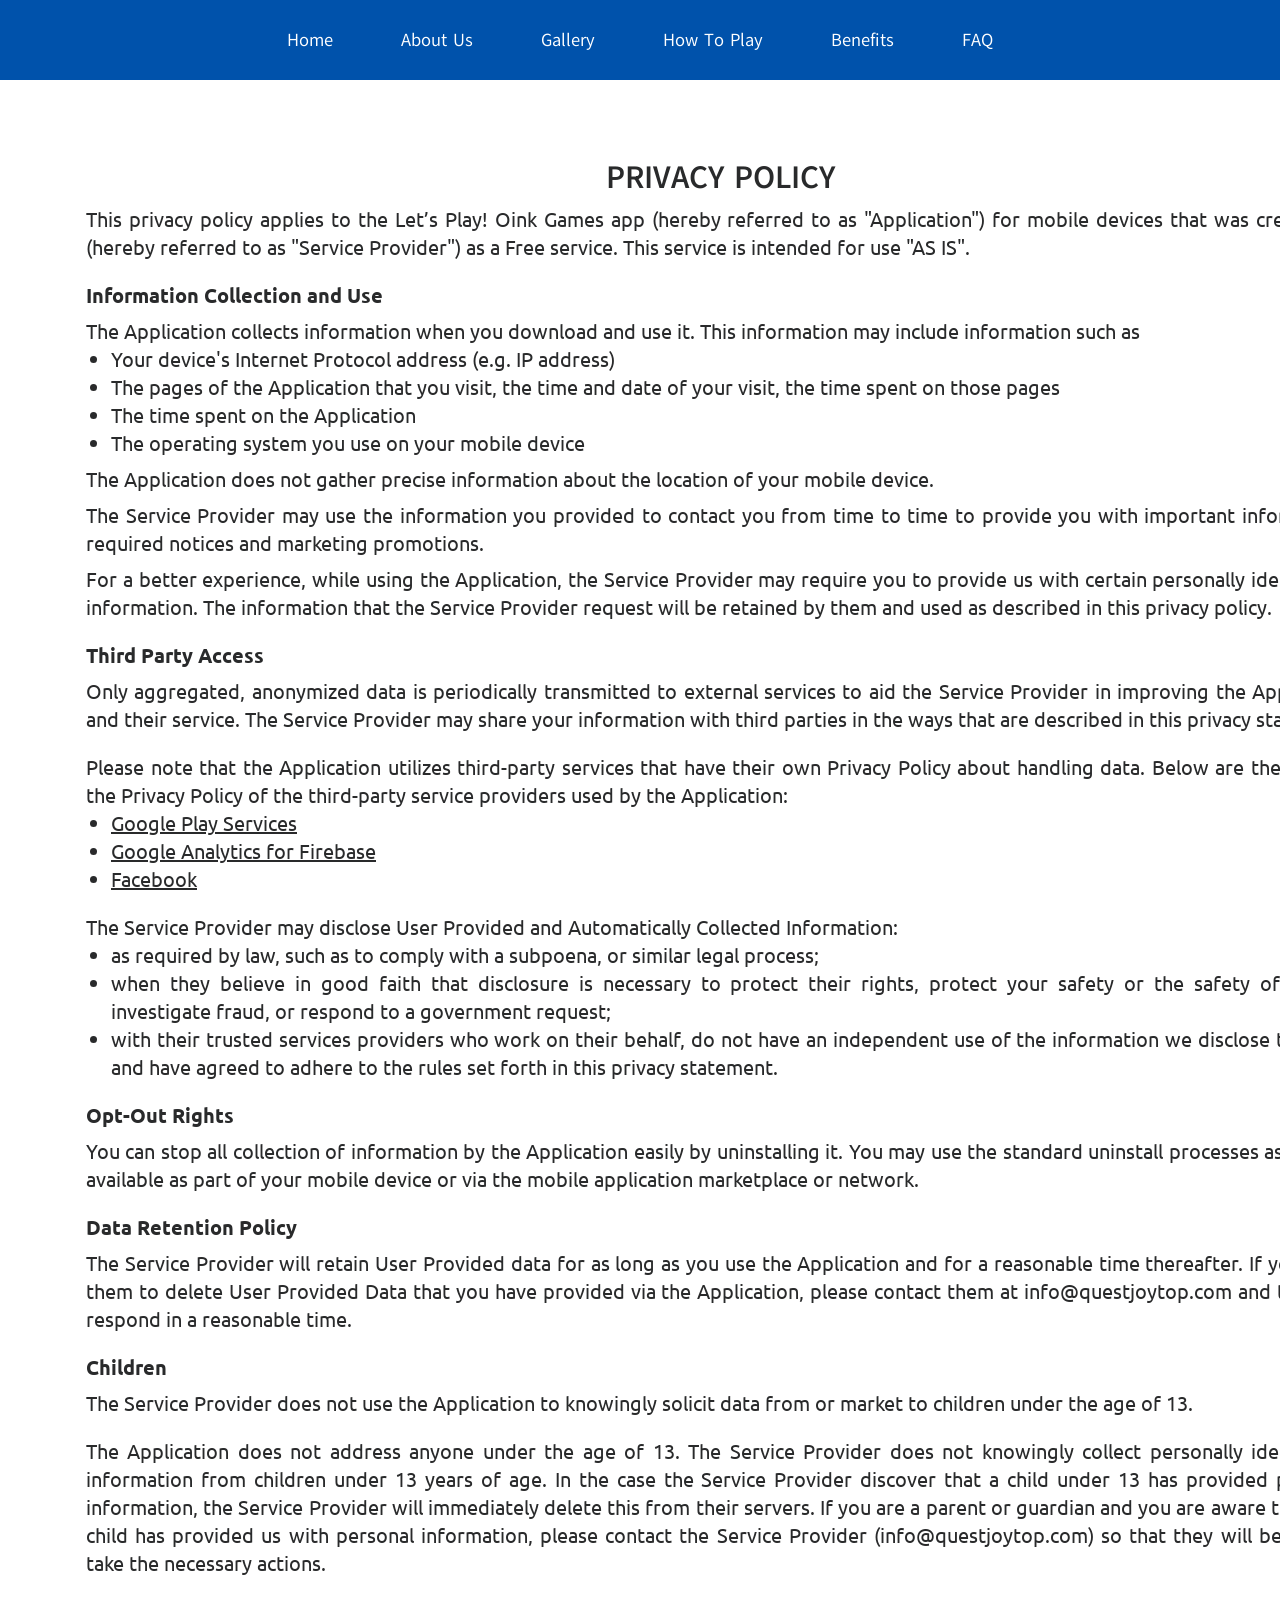
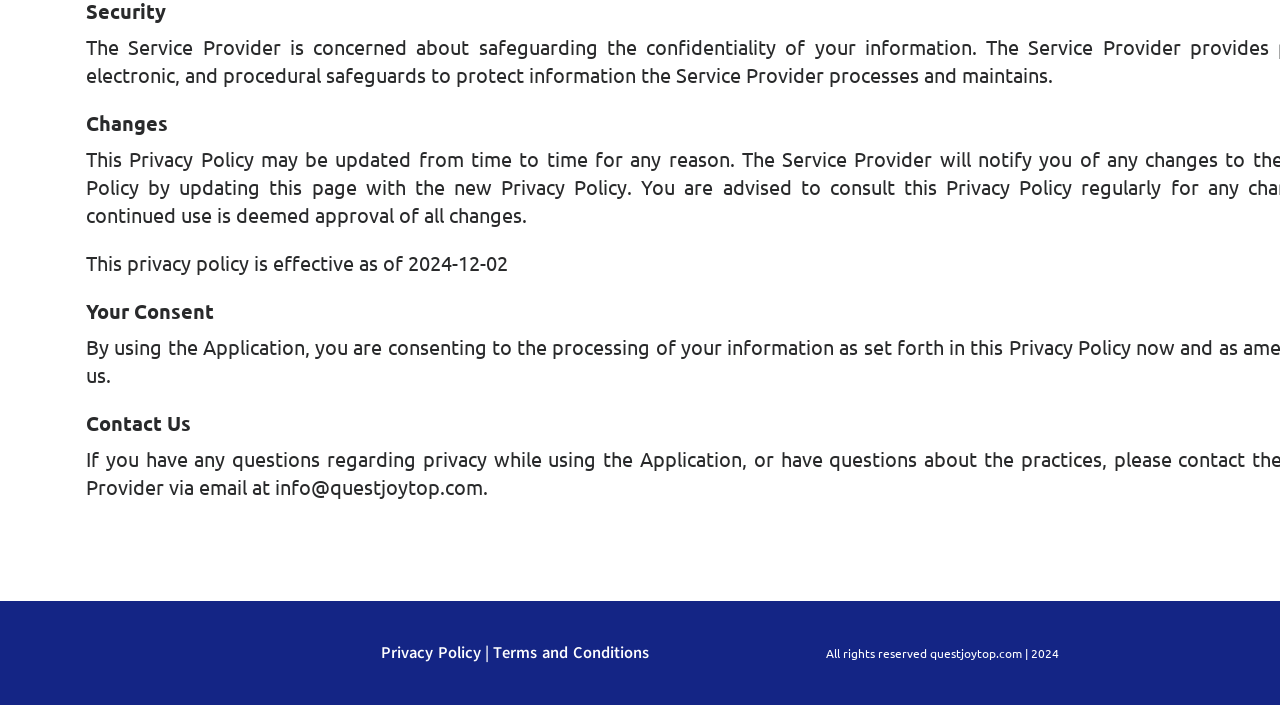
<file: policy.html>
<!DOCTYPE html>
<html lang="en">
  <head>
    <meta charset="UTF-8" />
    <meta name="viewport" content="width=device-width, initial-scale=1.0" />
    <title>Let’s Play! Oink Games</title>
    <link rel="icon" href="img/Fav B.jpg" />

    <link rel="stylesheet" type="text/css" href="slick/slick.css" />
    <link rel="stylesheet" href="css/main.css" />
    <link href="https://unpkg.com/aos@2.3.1/dist/aos.css" rel="stylesheet" />
  </head>

  <body class="back">
    <header class="header">
      <div class="header__background"></div>
      <nav class="navigation">
        <ul class="navigation__list">
          <li class="navigation__item">
            <a href="/" class="navigation__link">Home</a>
          </li>
          <li class="navigation__item">
            <a href="/#about" class="navigation__link">About us</a>
          </li>
          <li class="navigation__item">
            <a href="/#gallery" class="navigation__link">Gallery</a>
          </li>
          <li class="navigation__item">
            <a href="/#how" class="navigation__link">How to Play</a>
          </li>
          <li class="navigation__item">
            <a href="/#advantages" class="navigation__link">Benefits</a>
          </li>

          <li class="navigation__item">
            <a href="/#faq" class="navigation__link">FAQ</a>
          </li>
          <li class="navigation__item navigation__item-desk">
            <a href="terms.html" class="navigation__link">Terms & Conditions</a>
          </li>
          <li class="navigation__item navigation__item-desk">
            <a href="policy.html" class="navigation__link">Privacy policy</a>
          </li>
        </ul>

        <div class="header__button-wrapper policy-terms-header__button-wrapper">
          <a href="/" class="policy-terms-header__icon--menu"
            ><img href="/" alt=""
          /></a>

          <button type="button" class="header__icon-button" data-menu-button>
            <img
              class="header__icon header__icon--menu"
              src="img/header/Frame 64.png"
              alt=""
            />

            <img
              class="header__icon header__icon--close close"
              src="img/header/Frame 64 (1).png"
              alt=""
            />
          </button>
        </div>
      </nav>
    </header>

    <main class="policy">
      <section class="policy-terms">
        <p class="policy-terms-title">Privacy Policy</p>
        <div class="policy-terms-container">
          <p class="policy-terms-texts">
            This privacy policy applies to the Let’s Play! Oink Games app
            (hereby referred to as "Application") for mobile devices that was
            created by (hereby referred to as "Service Provider") as a Free
            service. This service is intended for use "AS IS".
          </p>
          <p class="policy-terms-text">Information Collection and Use</p>
          <p class="policy-terms-texts">
            The Application collects information when you download and use it.
            This information may include information such as
          </p>

          <ul class="terms-lists">
            <li>Your device's Internet Protocol address (e.g. IP address)</li>
            <li>
              The pages of the Application that you visit, the time and date of
              your visit, the time spent on those pages
            </li>
            <li>The time spent on the Application</li>
            <li>The operating system you use on your mobile device</li>
          </ul>
          <p class="policy-terms-texts">
            The Application does not gather precise information about the
            location of your mobile device.
          </p>
          <p class="policy-terms-texts">
            The Service Provider may use the information you provided to contact
            you from time to time to provide you with important information,
            required notices and marketing promotions.
          </p>
          <p class="policy-terms-texts">
            For a better experience, while using the Application, the Service
            Provider may require you to provide us with certain personally
            identifiable information. The information that the Service Provider
            request will be retained by them and used as described in this
            privacy policy.
          </p>
          <p class="policy-terms-text">Third Party Access</p>

          <p class="policy-terms-texts">
            Only aggregated, anonymized data is periodically transmitted to
            external services to aid the Service Provider in improving the
            Application and their service. The Service Provider may share your
            information with third parties in the ways that are described in
            this privacy statement.
          </p>

          <p class="policy-terms-text-one">
            Please note that the Application utilizes third-party services that
            have their own Privacy Policy about handling data. Below are the
            links to the Privacy Policy of the third-party service providers
            used by the Application:
          </p>
          <ul class="terms-lists">
            <li>
              <a
                class="email-link-color"
                href="https://policies.google.com/privacy"
                target="_blank"
                rel=""
                >Google Play Services
              </a>
            </li>
            <li>
              <a
                class="email-link-color"
                href="https://firebase.google.com/support/privacy"
                target="_blank"
                rel=""
                >Google Analytics for Firebase
              </a>
            </li>
            <li>
              <a
                class="email-link-color"
                href="https://www.facebook.com/about/privacy/update/printable"
                target="_blank"
                rel=""
                >Facebook
              </a>
            </li>
          </ul>

          <p class="policy-terms-text-one">
            The Service Provider may disclose User Provided and Automatically
            Collected Information:
          </p>
          <ul class="terms-lists">
            <li>
              as required by law, such as to comply with a subpoena, or similar
              legal process;
            </li>
            <li>
              when they believe in good faith that disclosure is necessary to
              protect their rights, protect your safety or the safety of others,
              investigate fraud, or respond to a government request;
            </li>
            <li>
              with their trusted services providers who work on their behalf, do
              not have an independent use of the information we disclose to
              them, and have agreed to adhere to the rules set forth in this
              privacy statement.
            </li>
          </ul>

          <h2 class="policy-terms-text">Opt-Out Rights</h2>
          <p class="policy-terms-texts">
            You can stop all collection of information by the Application easily
            by uninstalling it. You may use the standard uninstall processes as
            may be available as part of your mobile device or via the mobile
            application marketplace or network.
          </p>

          <h2 class="policy-terms-text">Data Retention Policy</h2>
          <p class="policy-terms-texts">
            The Service Provider will retain User Provided data for as long as
            you use the Application and for a reasonable time thereafter. If
            you'd like them to delete User Provided Data that you have provided
            via the Application, please contact them at info@questjoytop.com and
            they will respond in a reasonable time.
          </p>
          <h2 class="policy-terms-text">Children</h2>
          <p class="policy-terms-texts">
            The Service Provider does not use the Application to knowingly
            solicit data from or market to children under the age of 13.
          </p>

          <p class="policy-terms-text-one">
            The Application does not address anyone under the age of 13. The
            Service Provider does not knowingly collect personally identifiable
            information from children under 13 years of age. In the case the
            Service Provider discover that a child under 13 has provided
            personal information, the Service Provider will immediately delete
            this from their servers. If you are a parent or guardian and you are
            aware that your child has provided us with personal information,
            please contact the Service Provider (info@questjoytop.com) so that
            they will be able to take the necessary actions.
          </p>
          <h2 class="policy-terms-text">Security</h2>
          <p class="policy-terms-texts">
            The Service Provider is concerned about safeguarding the
            confidentiality of your information. The Service Provider provides
            physical, electronic, and procedural safeguards to protect
            information the Service Provider processes and maintains.
          </p>
          <h2 class="policy-terms-text">Changes</h2>
          <p class="policy-terms-texts">
            This Privacy Policy may be updated from time to time for any reason.
            The Service Provider will notify you of any changes to the Privacy
            Policy by updating this page with the new Privacy Policy. You are
            advised to consult this Privacy Policy regularly for any changes, as
            continued use is deemed approval of all changes.
          </p>

          <p class="policy-terms-text-one">
            This privacy policy is effective as of 2024-12-02
          </p>
          <h2 class="policy-terms-text">Your Consent</h2>
          <p class="policy-terms-texts">
            By using the Application, you are consenting to the processing of
            your information as set forth in this Privacy Policy now and as
            amended by us.
          </p>
          <h2 class="policy-terms-text">Contact Us</h2>
          <p class="policy-terms-texts">
            If you have any questions regarding privacy while using the
            Application, or have questions about the practices, please contact
            the Service Provider via email at
            <a class="email-link" href="mailto:info@questjoytop.com">
              info@questjoytop.com</a
            >.
          </p>
        </div>
      </section>
    </main>

    <footer class="footer">
      <div class="footer-wrapper">
        <a class="footer-text" href="policy.html">Privacy Policy </a>
        <a class="footer-text">|</a>
        <a class="footer-text" href="terms.html">Terms and Conditions</a>
      </div>
      <p class="footer-copyright">All rights reserved questjoytop.com | 2024</p>
    </footer>
    <script src="js/mobile-menu.js"></script>
  </body>
</html>
</file>
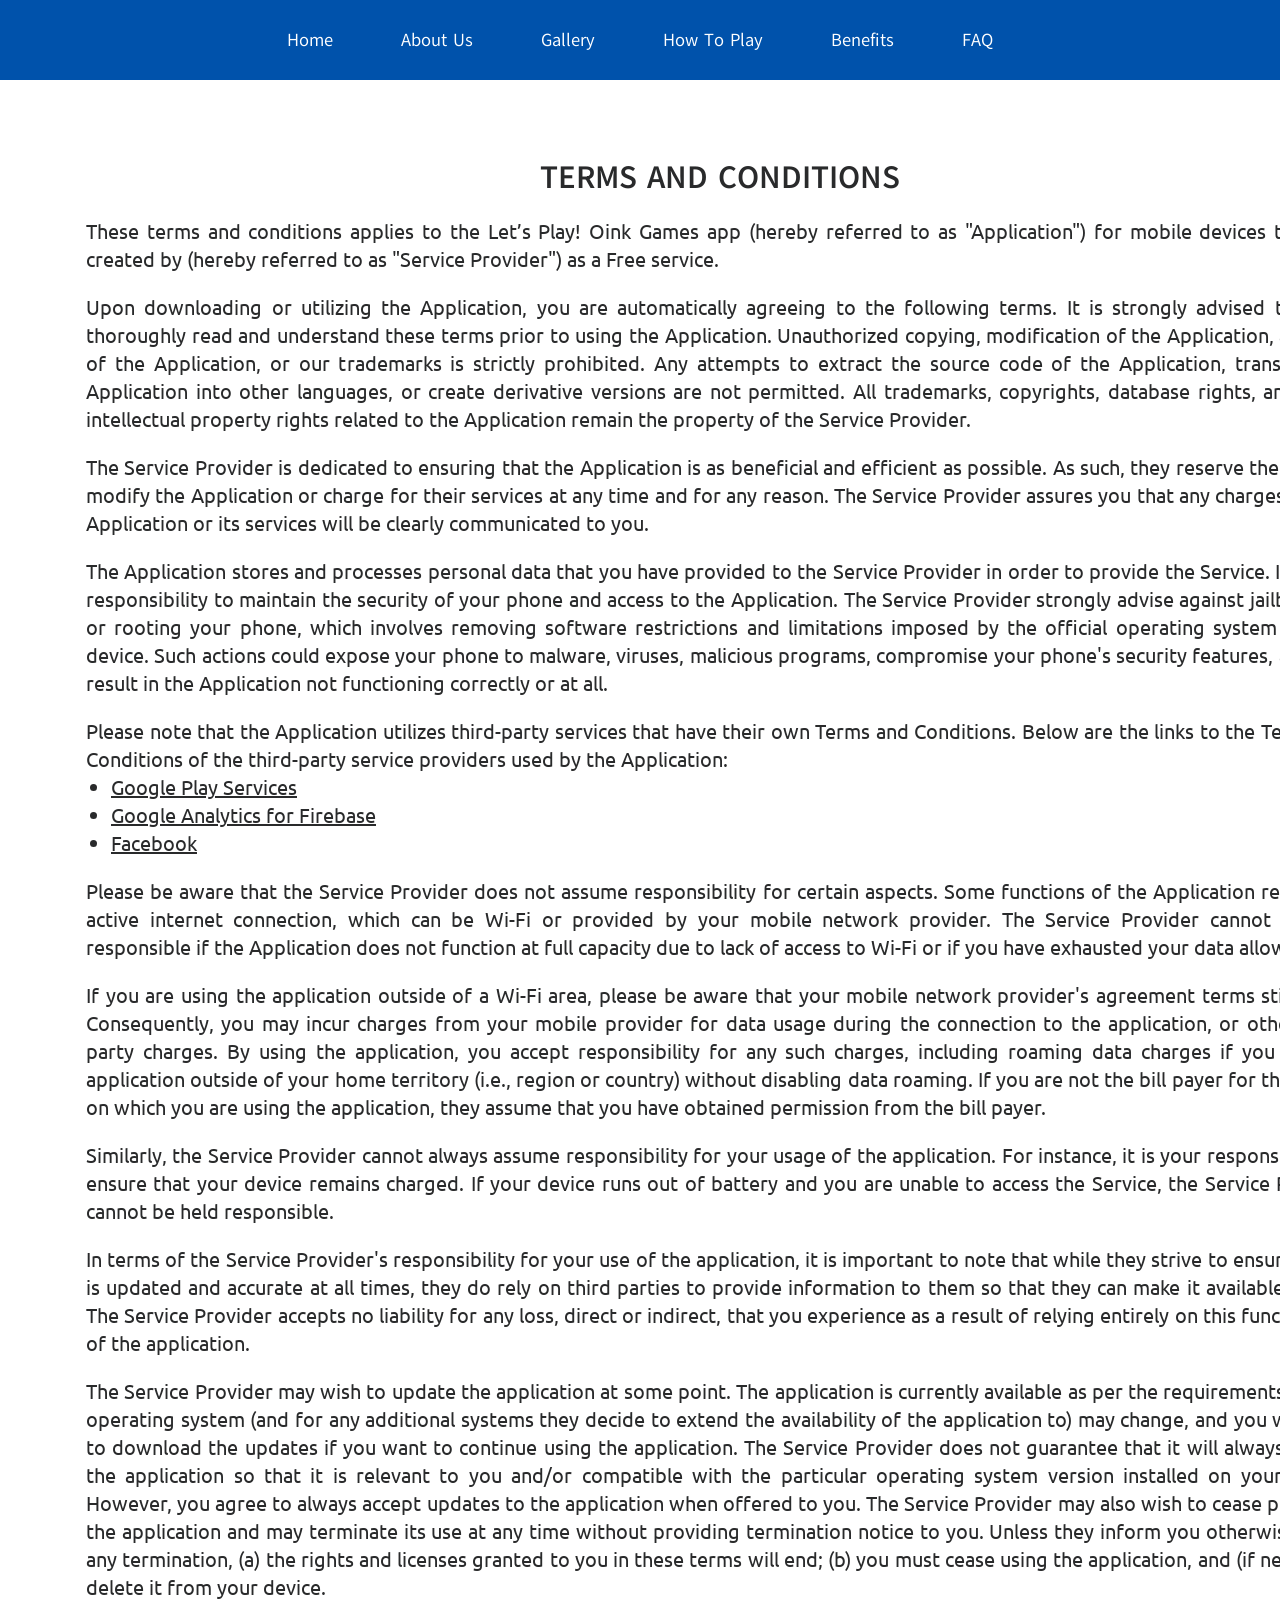
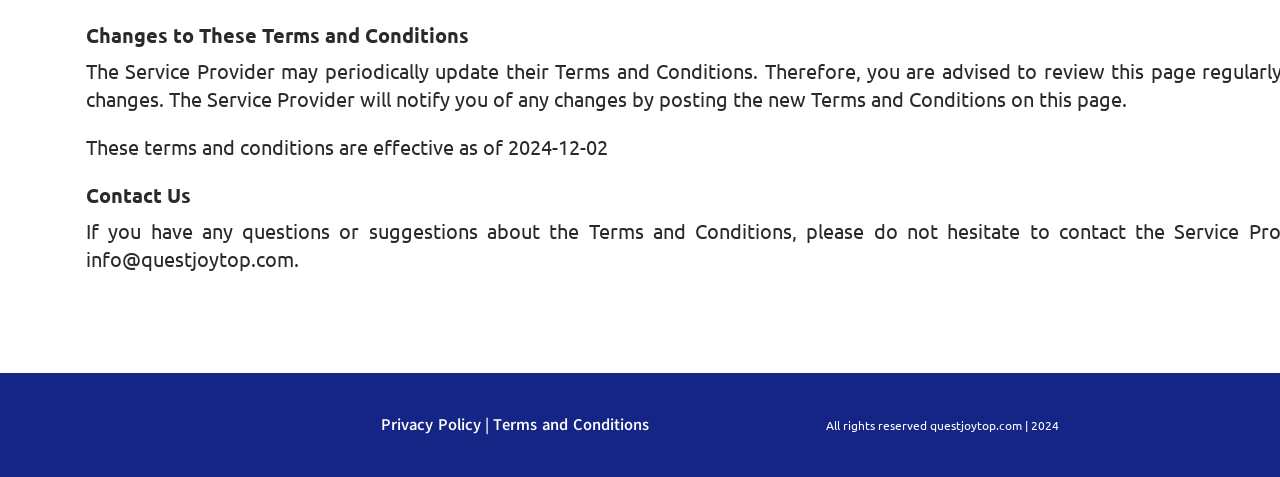
<file: terms.html>
<!DOCTYPE html>
<html lang="en">
  <head>
    <meta charset="UTF-8" />
    <meta name="viewport" content="width=device-width, initial-scale=1.0" />
    <title>Let’s Play! Oink Games</title>
    <link rel="icon" href="img/Fav B.jpg" />
    <link rel="stylesheet" type="text/css" href="slick/slick.css" />
    <link rel="stylesheet" href="css/main.css" />
    <link href="https://unpkg.com/aos@2.3.1/dist/aos.css" rel="stylesheet" />
  </head>

  <body class="back">
    <header class="header">
      <div class="header__background"></div>
      <nav class="navigation">
        <ul class="navigation__list">
          <li class="navigation__item">
            <a href="/" class="navigation__link">Home</a>
          </li>
          <li class="navigation__item">
            <a href="/#about" class="navigation__link">About us</a>
          </li>
          <li class="navigation__item">
            <a href="/#gallery" class="navigation__link">Gallery</a>
          </li>
          <li class="navigation__item">
            <a href="/#how" class="navigation__link">How to Play</a>
          </li>
          <li class="navigation__item">
            <a href="/#advantages" class="navigation__link">Benefits</a>
          </li>

          <li class="navigation__item">
            <a href="/#faq" class="navigation__link">FAQ</a>
          </li>
          <li class="navigation__item navigation__item-desk">
            <a href="terms.html" class="navigation__link">Terms & Conditions</a>
          </li>
          <li class="navigation__item navigation__item-desk">
            <a href="policy.html" class="navigation__link">Privacy policy</a>
          </li>
        </ul>

        <div class="header__button-wrapper policy-terms-header__button-wrapper">
          <a href="/" class="policy-terms-header__icon--menu"
            ><img href="/" alt=""
          /></a>

          <button type="button" class="header__icon-button" data-menu-button>
            <img
              class="header__icon header__icon--menu"
              src="img/header/Frame 64.png"
              alt=""
            />

            <img
              class="header__icon header__icon--close close"
              src="img/header/Frame 64 (1).png"
              alt=""
            />
          </button>
        </div>
      </nav>
    </header>

    <main>
      <section class="policy-terms">
        <h2 class="policy-terms-title">Terms and conditions</h2>

        <div class="policy-terms-container">
          <p class="policy-terms-text-one">
            These terms and conditions applies to the Let’s Play! Oink Games app
            (hereby referred to as "Application") for mobile devices that was
            created by (hereby referred to as "Service Provider") as a Free
            service.
          </p>

          <p class="policy-terms-text-one">
            Upon downloading or utilizing the Application, you are automatically
            agreeing to the following terms. It is strongly advised that you
            thoroughly read and understand these terms prior to using the
            Application. Unauthorized copying, modification of the Application,
            any part of the Application, or our trademarks is strictly
            prohibited. Any attempts to extract the source code of the
            Application, translate the Application into other languages, or
            create derivative versions are not permitted. All trademarks,
            copyrights, database rights, and other intellectual property rights
            related to the Application remain the property of the Service
            Provider.
          </p>

          <p class="policy-terms-text-one">
            The Service Provider is dedicated to ensuring that the Application
            is as beneficial and efficient as possible. As such, they reserve
            the right to modify the Application or charge for their services at
            any time and for any reason. The Service Provider assures you that
            any charges for the Application or its services will be clearly
            communicated to you.
          </p>
          <p class="policy-terms-text-one">
            The Application stores and processes personal data that you have
            provided to the Service Provider in order to provide the Service. It
            is your responsibility to maintain the security of your phone and
            access to the Application. The Service Provider strongly advise
            against jailbreaking or rooting your phone, which involves removing
            software restrictions and limitations imposed by the official
            operating system of your device. Such actions could expose your
            phone to malware, viruses, malicious programs, compromise your
            phone's security features, and may result in the Application not
            functioning correctly or at all.
          </p>
          <p class="policy-terms-text-one">
            Please note that the Application utilizes third-party services that
            have their own Terms and Conditions. Below are the links to the
            Terms and Conditions of the third-party service providers used by
            the Application:
          </p>
          <ul class="terms-lists">
            <li>
              <a
                class="email-link-color"
                href="https://policies.google.com/privacy"
                target="_blank"
                rel=""
                >Google Play Services
              </a>
            </li>
            <li>
              <a
                class="email-link-color"
                href="https://firebase.google.com/support/privacy"
                target="_blank"
                rel=""
                >Google Analytics for Firebase
              </a>
            </li>
            <li>
              <a
                class="email-link-color"
                href="https://www.facebook.com/about/privacy/update/printable"
                target="_blank"
                rel=""
                >Facebook
              </a>
            </li>
          </ul>

          <p class="policy-terms-text-one">
            Please be aware that the Service Provider does not assume
            responsibility for certain aspects. Some functions of the
            Application require an active internet connection, which can be
            Wi-Fi or provided by your mobile network provider. The Service
            Provider cannot be held responsible if the Application does not
            function at full capacity due to lack of access to Wi-Fi or if you
            have exhausted your data allowance.
          </p>

          <p class="policy-terms-text-one">
            If you are using the application outside of a Wi-Fi area, please be
            aware that your mobile network provider's agreement terms still
            apply. Consequently, you may incur charges from your mobile provider
            for data usage during the connection to the application, or other
            third-party charges. By using the application, you accept
            responsibility for any such charges, including roaming data charges
            if you use the application outside of your home territory (i.e.,
            region or country) without disabling data roaming. If you are not
            the bill payer for the device on which you are using the
            application, they assume that you have obtained permission from the
            bill payer.
          </p>

          <p class="policy-terms-text-one">
            Similarly, the Service Provider cannot always assume responsibility
            for your usage of the application. For instance, it is your
            responsibility to ensure that your device remains charged. If your
            device runs out of battery and you are unable to access the Service,
            the Service Provider cannot be held responsible.
          </p>

          <p class="policy-terms-text-one">
            In terms of the Service Provider's responsibility for your use of
            the application, it is important to note that while they strive to
            ensure that it is updated and accurate at all times, they do rely on
            third parties to provide information to them so that they can make
            it available to you. The Service Provider accepts no liability for
            any loss, direct or indirect, that you experience as a result of
            relying entirely on this functionality of the application.
          </p>

          <p class="policy-terms-text-one">
            The Service Provider may wish to update the application at some
            point. The application is currently available as per the
            requirements for the operating system (and for any additional
            systems they decide to extend the availability of the application
            to) may change, and you will need to download the updates if you
            want to continue using the application. The Service Provider does
            not guarantee that it will always update the application so that it
            is relevant to you and/or compatible with the particular operating
            system version installed on your device. However, you agree to
            always accept updates to the application when offered to you. The
            Service Provider may also wish to cease providing the application
            and may terminate its use at any time without providing termination
            notice to you. Unless they inform you otherwise, upon any
            termination, (a) the rights and licenses granted to you in these
            terms will end; (b) you must cease using the application, and (if
            necessary) delete it from your device.
          </p>
          <h2 class="policy-terms-text">
            Changes to These Terms and Conditions
          </h2>
          <p class="policy-terms-texts">
            The Service Provider may periodically update their Terms and
            Conditions. Therefore, you are advised to review this page regularly
            for any changes. The Service Provider will notify you of any changes
            by posting the new Terms and Conditions on this page.
          </p>

          <p class="policy-terms-text-one">
            These terms and conditions are effective as of 2024-12-02
          </p>
          <h2 class="policy-terms-text">Contact Us</h2>
          <p class="policy-terms-texts">
            If you have any questions or suggestions about the Terms and
            Conditions, please do not hesitate to contact the Service Provider
            at
            <a class="email-link" href="mailto:info@questjoytop.com"
              >info@questjoytop.com</a
            >.
          </p>
        </div>
      </section>
    </main>

    <footer class="footer">
      <div class="footer-wrapper">
        <a class="footer-text" href="policy.html">Privacy Policy </a>
        <a class="footer-text">|</a>
        <a class="footer-text" href="terms.html">Terms and Conditions</a>
      </div>
      <p class="footer-copyright">All rights reserved questjoytop.com | 2024</p>
    </footer>
    <script src="js/mobile-menu.js"></script>
  </body>
</html>
</file>
<file: css/main.css>
@import url("https://fonts.googleapis.com/css2?family=Akatab:wght@400;500;600;700;800;900&family=Ubuntu:ital,wght@0,300;0,400;0,500;0,700;1,300;1,400;1,500;1,700&display=swap");

:root {
}

* {
  -webkit-box-sizing: border-box;
  box-sizing: border-box;
}

html {
  scroll-behavior: smooth;
  background: #ffffff;
  color: #292a2b;
}

body {
  margin: 0;
}

h1,
h2,
h3,
h4,
h5,
h6,
p {
  margin: 0;
}

ul,
ol {
  margin: 0;
  padding: 0;
  list-style: none;
}

img {
  display: block;
  height: auto;
}

.list {
  list-style: none;
}

button,
a {
  cursor: pointer;
}

.visually-hidden {
  position: absolute;
  width: 1px;
  height: 1px;
  margin: -1px;
  border: 0;
  padding: 0;

  white-space: nowrap;
  clip-path: inset(100%);
  clip: rect(0 0 0 0);
  overflow: hidden;
}

.button:hover {
  scale: 120%;
}

.header {
  position: fixed;
  width: 100%;
  z-index: 5;
  -webkit-transition: background-color 0.3s ease;
  transition: background-color 0.3s ease;
}

.header.is-open .header__background {
  left: 0;
}
.header__button-wrapper {
  margin-left: auto;
}
.header__icon {
  display: none;
}

.header__icon-button {
  display: -webkit-box;
  display: -ms-flexbox;
  display: flex;
  background-color: transparent;
  border: none;
  border-radius: 50%;
}

.header__icon--menu {
  display: block;
}

.header__icon-button.is-open .header__icon--menu {
  display: none;
}

.header__icon-button.is-open .header__icon--close {
  display: block;
}

.header {
  position: fixed;
  width: 100%;
  z-index: 5;

  display: flex;
  height: 60px;
  backdrop-filter: blur(33px);

  background: #0052ab;
}
.header__background {
  position: absolute;
  top: 0;
  right: 0;
  bottom: 0;
  left: 100%;

  z-index: -1;
  -webkit-transition: left 0.3s ease;
  transition: left 0.3s ease;
  background: #0052ab;
}
.header.is-open .header__background {
  left: 0;
}
.header__button-wrapper {
  margin-right: auto;
  display: flex;
  align-items: center;
  justify-content: end;
}
.policy-terms-header__button-wrapper {
  margin-right: auto;
  display: flex;
  align-items: center;
  justify-content: space-between;
}
.header__icon {
  display: none;
}
.header__icon-button {
  display: flex;
  background-color: transparent;
  border: none;
  border-radius: 50%;
}

.header__icon--menu {
  display: block;
}

.header__icon-button.is-open .header__icon--menu {
  display: none;
}

.header__icon-button.is-open .header__icon--close {
  display: block;
}

.navigation {
  display: -ms-flexbox;
  -webkit-box-orient: vertical;
  -webkit-box-direction: normal;
  -ms-flex-direction: column;
  flex-direction: column;
  -webkit-box-align: center;
  -ms-flex-align: center;
  align-items: center;
  -webkit-box-flex: 1;
  -ms-flex: 1;
  flex: 1;
  padding: 16px;
  position: relative;
}

.navigation__list {
  display: flex;
  flex-direction: column;

  align-items: start;
  gap: 30px;
  top: 130px;
  position: absolute;
  top: 100%;
  right: -100%;
  width: 100%;
  height: 520px;
  -webkit-transition: 0.3s;
  transition: 0.3s;
  z-index: 999;

  padding: 40px;

  border-radius: 0px 0px;
  background: #0052ab;
}
.navigation__list.is-open {
  right: 0;
}
.navigation__link {
  font-family: Akatab;
  font-size: 20px;
  font-weight: 400;
  line-height: 28px;
  text-align: center;
  text-underline-position: from-font;
  text-decoration-skip-ink: none;

  text-transform: capitalize;
  text-decoration: none;
  color: #ffffff;
}
.navigation__link:hover,
.navigation__link:focus {
  font-family: Akatab;
  font-size: 20px;
  font-weight: 700;
  line-height: 28px;
  text-align: center;
  text-underline-position: from-font;
  text-decoration-skip-ink: none;
  padding-right: 20px;
  border-right: 4px solid #f5800c;
}
.header.is-open {
  background-color: transparent;
}
.navigation-img {
  display: none;
}
.header-title {
  width: 40px;
  height: 40px;
}

@media screen and (min-width: 1200px) {
  .navigation-img {
    display: flex;
  }
  .policy-terms-header__icon--menu {
    display: none;
  }
  .header-title {
    width: 40px;
    height: 40px;

    margin-right: 300px;
  }
  .header {
    width: 100%;

    height: 80px;
    padding: 28px 80px;
    display: flex;
    align-items: center;
    justify-content: center;

    z-index: 1000;

    border-radius: 0px 0px;
  }

  .header__background {
  }

  .header__icon-button {
    display: none;
  }

  .navigation {
    display: flex;

    flex-direction: row;

    flex: 1;
    padding: 0;

    width: 1440px;
    margin: auto;
  }
  .navigation__list {
    background-color: transparent;
    flex-direction: row;
    display: flex;
    position: static;
    width: 1440px;
    margin: auto;
    border: none;
    padding-block: 0;
    flex: 1;
    gap: 68px;
    height: 0px;
    display: flex;
    justify-content: center;
    align-items: center;
    justify-content: center;
  }

  .navigation__link {
    display: flex;

    font-family: Akatab;
    font-size: 18px;
    font-weight: 400;
    line-height: 28px;
    text-align: center;
    text-underline-position: from-font;
    text-decoration-skip-ink: none;
  }

  .header__icon-home-img {
    display: none;
  }
  .navigation__item-desk {
    display: none;
  }
}

.home {
  width: 375px;
  height: 853px;

  padding: 114px 10px 0;
  margin: auto;
  background-repeat: no-repeat;
  background-size: cover;
  background-position: center;
  background-image: url("/img/home/Block\ 1.png");
}

.home-title {
  margin: auto;
  width: 315px;
  height: 166px;
}
.home-text {
  font-family: Akatab;
  font-size: 24px;
  font-weight: 700;
  line-height: 32px;
  text-align: center;
  text-underline-position: from-font;
  text-decoration-skip-ink: none;

  padding: 2px 0 28px;
  color: #ffffff;
}
.home__google-button_link {
  display: flex;
  align-items: start;
  justify-content: center;
}

@media screen and (min-width: 1200px) {
  .home {
    width: 1440px;
    height: 728px;

    padding: 172px 0 0 86px;
    display: flex;
    flex-direction: column;
    align-items: start;
    background-repeat: no-repeat;
    background-size: cover;
    background-position: center;
    background-image: url("/img/home/Block\ 1\ \(1\).png");
  }

  .home-title {
    width: 620px;
    height: 326px;
  }
  .home-text {
    padding: 12px 0 56px;
    width: 559px;
    margin-left: 45.5px;
    font-family: Akatab;
    font-size: 28px;
    font-weight: 700;
    line-height: 32px;
    text-align: left;
    text-underline-position: from-font;
    text-decoration-skip-ink: none;
  }
  .home__google-button_link {
    display: flex;
    align-items: center;
    justify-content: center;
  }
}
.about {
  padding: 60px 20px 0;
  margin: auto;
  width: 375px;
  height: 626px;

  display: flex;
  flex-direction: column;
  align-items: start;
  background-repeat: no-repeat;
  background-size: cover;
  background-position: center;
  background-image: url("/img/about/About\ the\ Game.png");
}

.about-title {
  font-family: Akatab;
  font-size: 40px;
  font-weight: 900;
  line-height: 48px;
  text-align: center;
  text-underline-position: from-font;
  text-decoration-skip-ink: none;

  color: #c05200;
}

.about-text {
  font-family: Akatab;
  font-size: 16px;
  font-weight: 500;
  line-height: 24px;
  text-align: justify;
  text-underline-position: from-font;
  text-decoration-skip-ink: none;

  padding-top: 40px;
}
.about-text-bold {
  font-family: Akatab;
  font-size: 16px;
  font-weight: 700;
  line-height: 24px;

  text-underline-position: from-font;
  text-decoration-skip-ink: none;
}
@media screen and (min-width: 1200px) {
  .about {
    padding: 105px 94px 0 696px;
    margin: auto;
    width: 1440px;
    height: 509px;

    display: flex;
    flex-direction: column;

    background-repeat: no-repeat;
    background-size: cover;
    background-position: center;
    background-image: url("/img/about/About\ us.png");
  }
  .about-title {
    font-family: Akatab;
    font-size: 48px;
    font-weight: 900;
    line-height: 52px;
    text-align: center;
    text-underline-position: from-font;
    text-decoration-skip-ink: none;
  }

  .about-text {
    font-family: Akatab;
    font-size: 24px;
    font-weight: 500;
    line-height: 32px;
    text-align: left;
    text-underline-position: from-font;
    text-decoration-skip-ink: none;

    padding-top: 60px;
  }
  .about-text-bold {
    font-family: Akatab;
    font-size: 24px;
    font-weight: 900;
    line-height: 32px;
    text-align: left;
    text-underline-position: from-font;
    text-decoration-skip-ink: none;
  }
}
.advantages {
  width: 375px;
  height: 1024px;

  margin: auto;
  padding: 60px 40px 0px;
  background-repeat: no-repeat;
  background-size: cover;
  background-position: center;
  background-image: url("/img/advantages/Benefits.png");
}
.advantages-title {
  color: #ffffff;
}
.advantages-list {
  display: flex;
  flex-direction: column;
  gap: 40px;
  padding-top: 60px;
}
.advantages-item {
  width: 256px;
  height: 140px;
  margin: auto;
}
.advantages-item-img {
  margin: auto;
}

.advantages-item-text {
  font-family: Akatab;
  font-size: 32px;
  font-weight: 900;
  line-height: 40px;
  text-align: center;
  text-underline-position: from-font;
  text-decoration-skip-ink: none;

  color: #ffffff;
  padding: 8px 0;
}
.advantages-text-bold {
  font-family: Akatab;
  font-size: 24px;
  font-weight: 500;
  line-height: 32px;
  text-align: center;
  text-underline-position: from-font;
  text-decoration-skip-ink: none;

  color: #ffffff;
}
.advantages-text {
  font-family: Akatab;
  font-size: 20px;
  font-weight: 900;
  line-height: 28px;
  text-align: center;
  text-underline-position: from-font;
  text-decoration-skip-ink: none;
  color: #ffffff;
  margin-top: 36px;
}
@media screen and (min-width: 1200px) {
  .advantages {
    width: 1440px;
    height: 520px;

    margin: auto;
    padding: 88px 132px 0px;
    background-repeat: no-repeat;
    background-size: cover;
    background-position: center;
    background-image: url("/img/advantages/Benefits\ \(1\).png");
  }

  .advantages-list {
    display: flex;
    flex-direction: row;
    gap: 104px;
    padding: 60px 127px 0;
  }
  .advantages-text {
    margin-top: 60px;
    font-family: Akatab;
    font-size: 28px;
    font-weight: 900;
    line-height: 32px;
    text-align: center;
    text-underline-position: from-font;
    text-decoration-skip-ink: none;
  }
}

.gallery {
  width: 375px;
  height: 453px;
  margin: auto;
  padding: 60px 0px;
  background-repeat: no-repeat;
  background-size: cover;
  background-position: center;
  background-image: url("/img/gallery/Gallery.png");
}

.gallery-list {
  width: 375px;
  margin: auto;
  padding-top: 40px;
  padding-bottom: 32px;
}

.gallery-item {
  overflow: hidden;
  position: relative;
  width: 335px;
  height: 155px;

  margin: 0 7px;
}
.gallery-img {
  width: 100%;
  height: 100%;
  object-fit: cover;
  object-position: center;
}
.gallery-button-container {
  display: flex;
  align-items: center;
  justify-content: center;
  gap: 56px;
}

.gallery-button {
  background-color: transparent;
  border: none;
  padding: 0;
  -webkit-transition: scale 0.3s ease;
  transition: scale 0.3s ease;
}

.gallery-button:hover {
  scale: 120%;
}

.button-visible {
  display: none !important;
}

.gallery-button-icon {
}
@media screen and (min-width: 1200px) {
  .gallery {
    width: 1440px;
    height: 767px;

    padding: 68px 0px 0;
    background-image: url("/img/gallery//Gallery\ \(1\).png");
  }

  .gallery-list {
    width: auto;
    margin: auto;
    padding: 30px 0;
  }
  .gallery-item {
    overflow: hidden;
    position: relative;
    width: 1037px;
    height: 479px;

    margin: 0 18px;
  }
}
.how {
  width: 375px;
  height: 965px;
  padding: 60px 20px 0px;
  margin: auto;
  background-repeat: no-repeat;
  background-size: cover;
  background-position: center;
  background-image: url("/img/how/How\ to\ Play.png");
}

.how-list {
  display: flex;
  flex-direction: column;
  gap: 18px;
  padding-top: 40px;
}
.how-item {
  width: 335px;
  padding: 16px 24px 16px 24px;
  border-radius: 20px;

  margin: auto;
  background: #ffffff;
  border: 4px solid #ffffff;
  box-shadow: 0px 8px 12px 0px #f3b123;
  display: flex;
  align-items: start;
  gap: 8px;
}
.how-item-img {
}

.how-item-text {
  font-family: Ubuntu;
  font-size: 18px;
  font-weight: 700;
  line-height: 28px;
  text-align: left;
  text-underline-position: from-font;
  text-decoration-skip-ink: none;

  color: #202021;
  padding: 0px 0 5px;
}
.how-text-bold {
  font-family: Ubuntu;
  font-size: 16px;
  font-weight: 400;
  line-height: 24px;
  text-align: left;
  text-underline-position: from-font;
  text-decoration-skip-ink: none;

  color: #202021;
}
@media screen and (min-width: 1200px) {
  .how {
    width: 1440px;
    height: 699px;

    padding: 88px 241px 0px;
    margin: auto;
    background-repeat: no-repeat;
    background-size: cover;
    background-position: center;
    background-image: url("/img/how/How\ to\ Play\ \(1\).png");
  }

  .how-list {
    height: 411px;
    align-items: center;
    justify-content: center;

    display: flex;
    flex-direction: column;
    flex-wrap: wrap;
    gap: 24px;
    padding: 0;

    margin-top: 60px;
  }
  .how-item {
    width: 439px;
    margin: 0;
  }
}
.faq {
  padding: 60px 20px;
  margin: auto;
  width: 375px;
  height: 1072px;

  background-repeat: no-repeat;
  background-size: cover;
  background-position: center;
  background-image: url("/img/faq/FAQ.png");
}
.faq-container {
  width: 335px;
  padding-top: 40px;
  display: flex;
  flex-direction: column;
  gap: 24px;
  margin: auto;
}

.faq-item {
  width: 335px;
  padding: 20px 28px 20px 28px;
  border-radius: 20px;
  background: #ffffff;
  border: 4px solid #ffffff;
  box-shadow: 0px 8px 12px 0px #dc8f2f;
}

.faq-question {
  font-family: Akatab;
  font-size: 18px;
  font-weight: 900;
  line-height: 28px;
  text-align: left;
  text-underline-position: from-font;
  text-decoration-skip-ink: none;
  color: #35383f;
  padding-bottom: 12px;
}

.faq-answer {
  font-family: Akatab;
  font-size: 16px;
  font-weight: 400;
  line-height: 24px;
  text-align: left;
  text-underline-position: from-font;
  text-decoration-skip-ink: none;
  color: #35383f;
}
@media screen and (min-width: 1200px) {
  .faq {
    padding: 88px 192px;
    margin: auto;
    width: 1440px;
    height: 760px;

    background-repeat: no-repeat;
    background-size: cover;
    background-position: center;
    background-image: url("/img/faq/Gallery\ \(2\).png");
  }
  .faq-container {
    width: auto;
    height: 532px;
    padding-top: 60px;
    display: flex;
    flex-direction: column;
    flex-wrap: wrap;
    gap: 32px;
    margin: auto;
  }

  .faq-item {
    width: 506px;
    height: 136px;
    padding: 20px 28px 20px 28px;
  }

  .faq-question {
    font-family: Akatab;
    font-size: 20px;
    font-weight: 900;
    line-height: 28px;
    text-align: left;
    text-underline-position: from-font;
    text-decoration-skip-ink: none;
  }

  .faq-answer {
    font-family: Akatab;
    font-size: 18px;
    font-weight: 400;
    line-height: 28px;
    text-align: left;
    text-underline-position: from-font;
    text-decoration-skip-ink: none;
  }
}
.footer {
  background: #142585;

  padding: 40px 20px;
  margin: auto;
  display: flex;
  flex-direction: column;
  justify-content: center;
  align-items: center;
  gap: 28px;
}

.footer-wrapper {
  display: flex;
  flex-direction: row;

  align-items: center;

  gap: 4px;
}
.footer-text {
  font-family: Akatab;
  font-size: 16px;
  font-weight: 700;
  line-height: 24px;
  text-align: left;
  text-underline-position: from-font;
  text-decoration-skip-ink: none;

  text-decoration: none;
  color: #ffffff;
}

.footer-copyright {
  font-family: Akatab;
  font-size: 12px;
  font-weight: 400;
  line-height: 20px;
  text-align: left;
  text-underline-position: from-font;
  text-decoration-skip-ink: none;

  color: #ffffff;
}

@media screen and (min-width: 1200px) {
  .footer {
    padding: 40px 0px;
    display: flex;
    flex-direction: row;
    justify-content: center;
    align-items: center;
    width: 1440px;
    gap: 177px;
  }
  .footer-wrapper {
    gap: 4px;
  }
  .footer-text {
    font-family: Akatab;
    font-size: 16px;
    font-weight: 700;
    line-height: 24px;
    text-align: left;
    text-underline-position: from-font;
    text-decoration-skip-ink: none;
  }

  .footer-copyright {
    font-family: Ubuntu;
    font-size: 12px;
    font-weight: 400;
    line-height: 16px;
    text-align: left;
    text-underline-position: from-font;
    text-decoration-skip-ink: none;
  }
}

.policy-terms {
  flex-direction: column;
  align-items: start;
  padding: 114px 20px 51px;
}

.policy-terms-title {
  font-family: Akatab;
  font-size: 32px;
  font-weight: 700;
  line-height: 40px;
  text-align: center;
  text-underline-position: from-font;
  text-decoration-skip-ink: none;

  text-transform: uppercase;
}

.policy-terms-text {
  font-family: Ubuntu;
  font-size: 20px;
  font-weight: 700;
  line-height: 28px;
  text-align: justified;
  text-underline-position: from-font;
  text-decoration-skip-ink: none;

  padding-top: 20px;
}
.policy-terms-texts {
  font-family: Ubuntu;
  font-size: 20px;
  font-weight: 400;
  line-height: 28px;
  text-align: justify;

  padding-top: 8px;
}
.policy-terms-text-one {
  font-family: Ubuntu;
  font-size: 20px;
  font-weight: 400;
  line-height: 28px;
  text-align: justify;

  padding-top: 20px;
}

.terms-list {
  list-style-type: disc;

  padding: 20px 0 20px 25px;
  font-family: Ubuntu;
  font-size: 20px;
  font-weight: 400;
  line-height: 28px;
  text-align: justify;

  display: flex;
  flex-direction: column;
}

.terms-lists {
  list-style-type: disc;

  padding-left: 25px;

  font-family: Ubuntu;
  font-size: 20px;
  font-weight: 400;
  line-height: 28px;
  text-align: justify;
}
.email-link {
  color: inherit;
  text-decoration: none;

  font-family: Ubuntu;
  font-size: 20px;
  font-weight: 400;
  line-height: 28px;
  text-align: justify;

  text-decoration: none;
}
.email-link-color {
  color: #292a2b;

  font-family: Ubuntu;
  font-size: 20px;
  font-weight: 400;
  line-height: 28px;
  text-align: justify;
  text-decoration: underline;
}
@media screen and (min-width: 1200px) {
  .policy-terms {
    flex-direction: column;
    align-items: start;
    padding: 157px 86px 100px;
    width: 1440px;
    margin: auto;
  }
}
</file>
